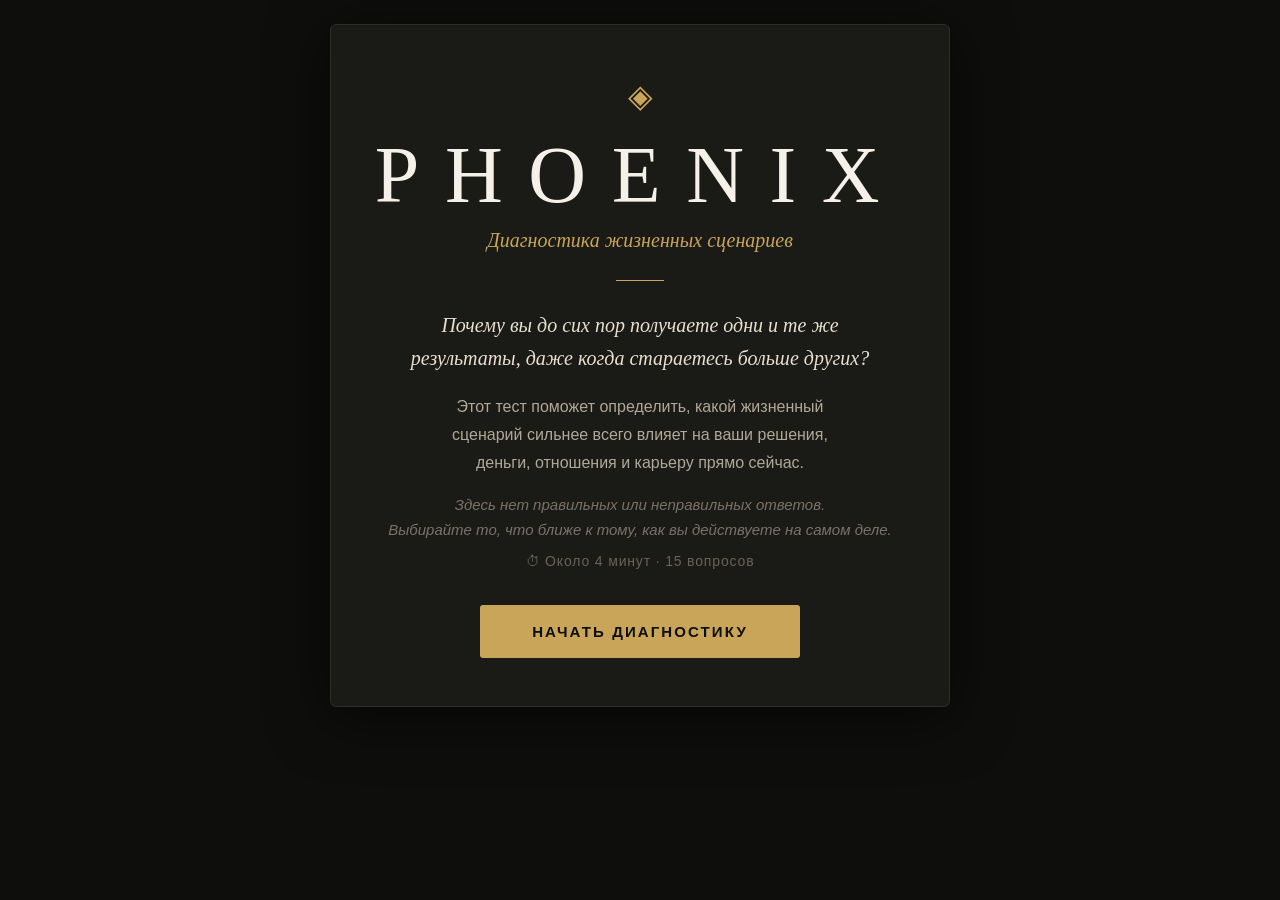
<file: Index.html>
<!DOCTYPE html>
<html lang="ru">
<head>
  <meta charset="UTF-8" />
  <meta name="viewport" content="width=device-width, initial-scale=1.0" />
  <title>Диагностика PHOENIX</title>
  <link rel="stylesheet" href="style.css" />
</head>
<body>

  <!-- START SCREEN -->
  <div id="screen-start" class="screen active">
    <div class="start-inner">
      <div class="logo-mark">◈</div>
      <h1 class="title-main">PHOENIX</h1>
      <p class="title-sub">Диагностика жизненных сценариев</p>
      <div class="divider"></div>
      <p class="start-body">Почему вы до сих пор получаете одни и те же результаты, даже когда стараетесь больше других?</p>
      <p class="start-desc">Этот тест поможет определить, какой жизненный сценарий сильнее всего влияет на ваши решения, деньги, отношения и карьеру прямо сейчас.</p>
      <p class="start-note">Здесь нет правильных или неправильных ответов.<br>Выбирайте то, что ближе к тому, как вы действуете на самом деле.</p>
      <p class="start-time">⏱ Около 4 минут · 15 вопросов</p>
      <button class="btn-primary" id="btn-start">Начать диагностику</button>
    </div>
  </div>

  <!-- QUESTION SCREEN -->
  <div id="screen-quiz" class="screen">
    <div class="quiz-inner">
      <div class="quiz-header">
        <span class="logo-small">PHOENIX</span>
        <span class="progress-text" id="progress-label">1 / 15</span>
      </div>
      <div class="progress-bar-wrap">
        <div class="progress-bar-fill" id="progress-fill"></div>
      </div>
      <p class="question-text" id="question-text"></p>
      <div class="answers-list" id="answers-list"></div>
      <button class="btn-back" id="btn-back">← Назад</button>
    </div>
  </div>

  <!-- RESULT SCREEN -->
  <div id="screen-result" class="screen">
    <div class="result-inner">
      <div class="result-header" id="result-header">
        <div class="result-emoji" id="result-emoji"></div>
        <p class="result-label">Ваш сценарий</p>
        <h2 class="result-title" id="result-title"></h2>
      </div>
      <div class="result-body" id="result-body"></div>
      <div class="result-cta">
        <p class="cta-text">Если результат оказался вам близок — напишите название своего сценария мне лично. Я читаю все сообщения сама и подскажу, с чего лучше начать именно в вашем случае.</p>
        <p class="cta-instruction">Напишите: <em>«У меня сценарий: [название]»</em></p>
        <div class="cta-links">
          <a href="https://t.me/evangelina_phoenix" target="_blank" class="btn-cta">Telegram</a>
          <a href="https://www.instagram.com/evangelina.miles" target="_blank" class="btn-cta">Instagram</a>
        </div>
        <p class="cta-deep">Если хотите более глубокий личный разбор — напишите слово <strong>РАЗБОР</strong>.</p>
      </div>
      <button class="btn-restart" id="btn-restart">Пройти тест заново</button>
    </div>
  </div>

  <script src="script.js"></script>
</body>
</html>
</file>
<file: style.css>
/* PHOENIX QUIZ — Dark high-contrast theme */

*, *::before, *::after { box-sizing: border-box; margin: 0; padding: 0; }

html { font-size: 16px; }

body {
  font-family: 'Helvetica Neue', Arial, sans-serif;
  background: #0e0e0c;
  color: #f0ead8;
  min-height: 100vh;
  display: flex;
  align-items: flex-start;
  justify-content: center;
  padding: 24px 16px 56px;
  -webkit-font-smoothing: antialiased;
}

.screen { display: none; width: 100%; max-width: 620px; animation: fadeIn 0.4s ease; }
.screen.active { display: block; }

@keyframes fadeIn {
  from { opacity: 0; transform: translateY(14px); }
  to   { opacity: 1; transform: translateY(0); }
}

/* ── START ── */
.start-inner {
  background: #1a1a16;
  border: 1px solid #2e2e28;
  border-radius: 6px;
  padding: 52px 40px 48px;
  text-align: center;
  box-shadow: 0 8px 60px rgba(0,0,0,0.6);
}

.logo-mark { font-size: 32px; color: #c9a55a; display: block; margin-bottom: 20px; }

.title-main {
  font-family: Georgia, serif;
  font-size: clamp(56px, 13vw, 80px);
  font-weight: 300;
  letter-spacing: 0.32em;
  color: #f5f0e8;
  margin: 0 0 14px;
  line-height: 1;
}

.title-sub {
  font-family: Georgia, serif;
  font-size: 20px;
  font-style: italic;
  color: #c9a55a;
  margin: 0 0 28px;
}

.divider { width: 48px; height: 1px; background: #c9a55a; margin: 0 auto 28px; }

.start-body {
  font-family: Georgia, serif;
  font-size: 20px;
  font-style: italic;
  color: #e8e0d0;
  line-height: 1.65;
  margin: 0 0 18px;
  max-width: 460px;
  margin-left: auto;
  margin-right: auto;
}

.start-desc {
  font-size: 16px;
  color: #b0a898;
  line-height: 1.75;
  margin: 0 0 16px;
  max-width: 420px;
  margin-left: auto;
  margin-right: auto;
}

.start-note {
  font-size: 15px;
  color: #7a7268;
  line-height: 1.65;
  margin-bottom: 10px;
  font-style: italic;
}

.start-time {
  font-size: 14px;
  color: #6a6258;
  letter-spacing: 0.06em;
  margin-bottom: 36px;
}

/* ── BUTTONS ── */
.btn-primary {
  display: inline-block;
  background: #c9a55a;
  color: #0e0e0c;
  font-size: 15px;
  font-weight: 700;
  letter-spacing: 0.14em;
  text-transform: uppercase;
  padding: 18px 52px;
  border: none;
  border-radius: 3px;
  cursor: pointer;
  min-width: 240px;
  transition: background 0.2s;
}
.btn-primary:hover { background: #e0bc70; }

/* ── QUIZ ── */
.quiz-inner {
  background: #1a1a16;
  border: 1px solid #2e2e28;
  border-radius: 6px;
  padding: 40px 40px 32px;
  box-shadow: 0 8px 60px rgba(0,0,0,0.6);
  min-height: 480px;
  display: flex;
  flex-direction: column;
}

.quiz-header {
  display: flex;
  justify-content: space-between;
  align-items: center;
  margin-bottom: 18px;
}

.logo-small {
  font-family: Georgia, serif;
  font-size: 15px;
  letter-spacing: 0.28em;
  color: #c9a55a;
}

.progress-text {
  font-size: 15px;
  font-weight: 600;
  color: #c9a55a;
  letter-spacing: 0.06em;
}

.progress-bar-wrap {
  height: 3px;
  background: #2e2e28;
  border-radius: 3px;
  margin-bottom: 36px;
  overflow: hidden;
}

.progress-bar-fill {
  height: 100%;
  background: linear-gradient(90deg, #c9a55a, #e8c878);
  border-radius: 3px;
  transition: width 0.4s ease;
  width: 0%;
}

.question-text {
  font-family: Georgia, serif;
  font-size: clamp(20px, 4vw, 26px);
  font-weight: 400;
  color: #f0ead8;
  line-height: 1.55;
  margin-bottom: 28px;
  flex: 1;
}

.answers-list { display: flex; flex-direction: column; gap: 10px; }

.answer-btn {
  background: #242420;
  border: 1px solid #3a3a32;
  border-radius: 4px;
  padding: 16px 20px;
  text-align: left;
  font-size: 16px;
  font-weight: 400;
  color: #c8c0b0;
  cursor: pointer;
  transition: all 0.22s ease;
  line-height: 1.55;
  width: 100%;
  display: flex;
  align-items: flex-start;
  gap: 12px;
}

.answer-btn:hover {
  border-color: #c9a55a;
  background: #2a2516;
  color: #f5f0e8;
  transform: translateX(3px);
}

.answer-btn.selected {
  border-color: #c9a55a;
  background: #2a2516;
  color: #f5f0e8;
}

.answer-dot {
  width: 7px; height: 7px;
  border-radius: 50%;
  background: #4a4840;
  margin-top: 7px;
  flex-shrink: 0;
}

.answer-btn.selected .answer-dot { background: #c9a55a; }

.btn-back {
  background: none;
  border: none;
  font-size: 14px;
  color: #5a5850;
  cursor: pointer;
  padding: 16px 0 0;
  margin-top: 12px;
  display: block;
  letter-spacing: 0.06em;
  visibility: hidden;
}

/* ── RESULT ── */
.result-inner {
  background: #1a1a16;
  border: 1px solid #2e2e28;
  border-radius: 6px;
  box-shadow: 0 8px 60px rgba(0,0,0,0.6);
  overflow: hidden;
}

.result-header {
  padding: 48px 40px 36px;
  text-align: center;
  border-bottom: 1px solid #2e2e28;
}

.result-emoji { font-size: 36px; margin-bottom: 16px; }

.result-label {
  font-size: 13px;
  font-weight: 600;
  letter-spacing: 0.24em;
  text-transform: uppercase;
  color: #c9a55a;
  margin-bottom: 10px;
  display: block;
}

.result-title {
  font-family: Georgia, serif;
  font-size: clamp(32px, 8vw, 52px);
  font-weight: 300;
  letter-spacing: 0.1em;
  text-transform: uppercase;
  line-height: 1.1;
  color: #f5f0e8;
}

.result-body { padding: 36px 40px; }

.result-desc {
  font-family: Georgia, serif;
  font-size: 18px;
  font-style: italic;
  color: #c8c0b0;
  line-height: 1.75;
  margin-bottom: 32px;
  padding-bottom: 28px;
  border-bottom: 1px solid #2e2e28;
}

.result-section { margin-bottom: 24px; }

.section-title {
  font-size: 12px;
  font-weight: 700;
  letter-spacing: 0.22em;
  text-transform: uppercase;
  color: #c9a55a;
  margin-bottom: 8px;
  display: flex;
  align-items: center;
  gap: 10px;
}

.section-title::after {
  content: '';
  flex: 1;
  height: 1px;
  background: #2e2e28;
}

.section-text {
  font-size: 16px;
  color: #b0a898;
  line-height: 1.75;
}

.step-box {
  margin-top: 28px;
  border-left: 3px solid #c9a55a;
  padding: 18px 20px;
  background: #1e1e18;
  border-radius: 0 3px 3px 0;
}

.step-label {
  font-size: 12px;
  font-weight: 700;
  letter-spacing: 0.2em;
  text-transform: uppercase;
  color: #c9a55a;
  margin-bottom: 10px;
  display: block;
}

.step-text { font-size: 16px; color: #e0d8c8; line-height: 1.7; }

/* ── CTA ── */
.result-cta {
  background: #141410;
  border-top: 1px solid #2e2e28;
  padding: 36px 40px;
  text-align: center;
}

.cta-text {
  font-family: Georgia, serif;
  font-size: 18px;
  font-style: italic;
  color: #c8c0b0;
  line-height: 1.7;
  margin-bottom: 16px;
  max-width: 460px;
  margin-left: auto;
  margin-right: auto;
}

.cta-instruction {
  font-size: 15px;
  color: #9a9288;
  margin-bottom: 24px;
}

.cta-instruction em { font-style: italic; color: #c8c0b0; }

.cta-links {
  display: flex;
  gap: 12px;
  justify-content: center;
  margin-bottom: 20px;
  flex-wrap: wrap;
}

.btn-cta {
  display: inline-block;
  border: 2px solid #c9a55a;
  color: #c9a55a;
  font-size: 14px;
  font-weight: 600;
  letter-spacing: 0.14em;
  text-transform: uppercase;
  padding: 13px 32px;
  text-decoration: none;
  border-radius: 3px;
  min-width: 150px;
  text-align: center;
  transition: all 0.2s;
}

.btn-cta:hover { background: #c9a55a; color: #0e0e0c; }

.cta-deep { font-size: 15px; color: #7a7268; line-height: 1.6; }
.cta-deep strong { color: #f0ead8; font-weight: 600; }

.btn-restart {
  display: block;
  width: calc(100% - 80px);
  margin: 0 40px 36px;
  background: transparent;
  border: 1px solid #2e2e28;
  color: #5a5850;
  font-size: 13px;
  letter-spacing: 0.1em;
  text-transform: uppercase;
  padding: 14px;
  cursor: pointer;
  border-radius: 3px;
  transition: all 0.2s;
}

.btn-restart:hover { border-color: #5a5850; color: #9a9288; }

/* ── RESPONSIVE ── */
@media (max-width: 500px) {
  body { padding: 16px 12px 40px; }
  .start-inner, .quiz-inner, .result-header, .result-body, .result-cta { padding-left: 22px; padding-right: 22px; }
  .btn-restart { width: calc(100% - 44px); margin-left: 22px; margin-right: 22px; }
  .answer-btn { font-size: 15px; padding: 14px 16px; }
  .cta-links { flex-direction: column; align-items: center; }
  .btn-cta { width: 100%; max-width: 280px; }
}
</file>
